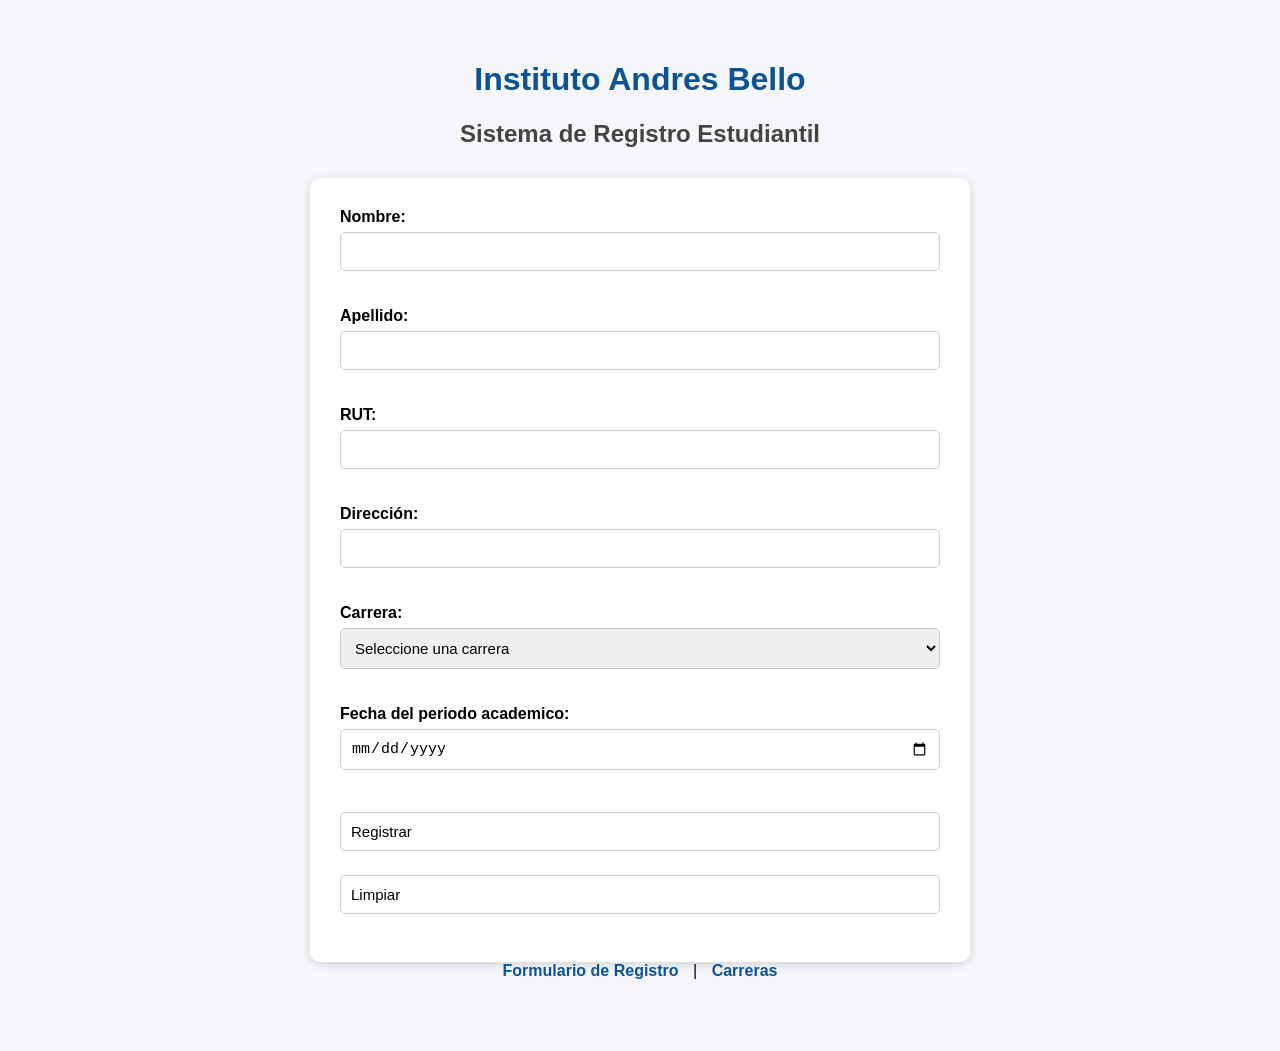
<file: index.html>
<!--========================================
Instituto Andrés Bello
Taller de Integración de Software

Autor: JParadha
Fecha: 20/06/2026

Archivo Index.html
Descripcion: Pagina principal del sitio, sistema de registro estudiantil.
========================================-->
<!DOCTYPE html>
<html lang="es">

<head>
    <!-- Configuración de caracteres -->
        <meta charset="UTF-8">

    <!-- Adaptación a dispositivos móviles -->
        <meta name="viewport" content="width=device-width, initial-scale=1.0">

    <!-- Título que aparecera en la pestaña del navegador -->
        <title>Instituto Andrés Bello | Registro Estudiantil</title>
    
    <!-- Hoja de estilos para la página -->
        <link rel="stylesheet" href="css/estilos.css">
</head>

<body>
<!-- Título principal -->
 <h1>Instituto Andres Bello</h1>

 <!-- Subtítulo -->
 <h2>Sistema de Registro Estudiantil</h2>

 <!-- Inicio del formulario -->
  <form>
      
    <!-- Campo Nombre -->
      <label for="nombre">Nombre:</label><br>
      <input type=""text" id=""nombre" name=""nombre" required><br><br>

    <!-- Campo Apellido -->
      <label for="apellido">Apellido:</label><br>
      <input type=""text" id=""apellido" name=""apellido" required><br><br>

    <!-- Campo RUT -->
      <label for="rut">RUT:</label><br>
      <input type=""text" id=""rut" name=""rut" required><br><br>

    <!-- Campo Direccion -->
        <label for="direccion">Dirección:</label><br>
        <input type=""text" id=""direccion" name=""direccion" required><br><br>
    
    <!-- Campo Carrera -->
        <label for="carrera">Carrera:</label><br>
        <select id="carrera" name="carrera" required>

            <option value="">Seleccione una carrera</option>

            <option>Analista Programador</option>

            <option>Ingeniería en Informática</option>

            <option>Ingeniería en Ciberseguridad</option>

            <option>Ingeniería en Automatización y Robótica</option>

        </select>
        <br><br>

    <!-- Campo Fecha -->
        <label for="periodo">Fecha del periodo academico:</label><br>
        <input type="date" id="periodo" name="periodo" required>
        <br><br>

    <!-- Botones -->
     <input type=""submit" value="Registrar">
     <input type=""reset" value="Limpiar">

  </form>
  
<nav>
    <a href="index.html">Formulario de Registro</a>
    |
    <a href="carreras.html">Carreras</a>
</nav>

</body>

</html>
</file>
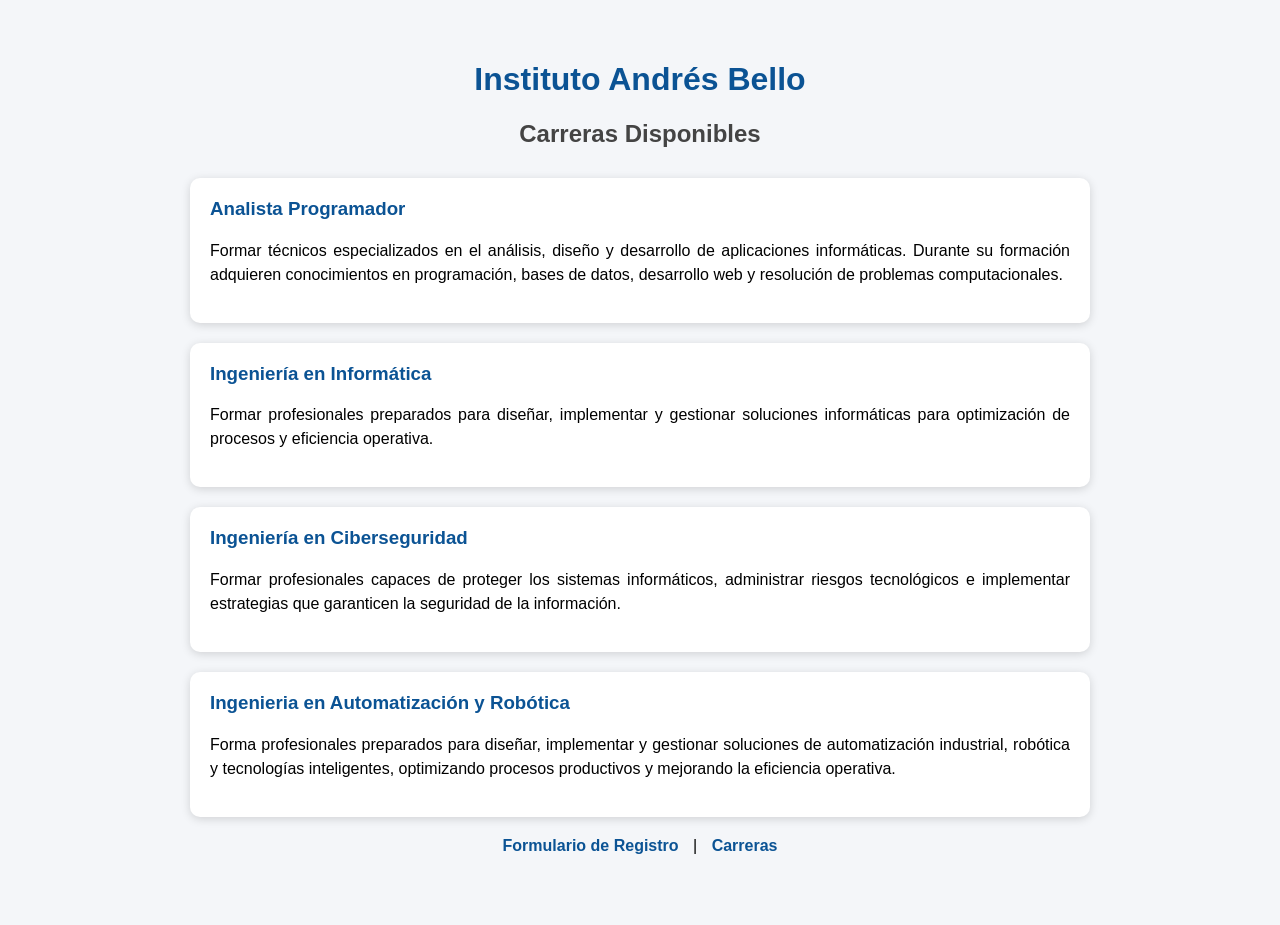
<file: carreras.html>
<!Doctype html>
<html lang="es">
    <head>
        <meta charset="UTF-8">
        <meta name="viewport" content="width=device-width, initial-scale=1.0">
        <title>Instituto Andrés Bello | Carreras</title>
        <link rel="stylesheet" href="css/estilos.css">
    </head>

    <body>
        <h1>Instituto Andrés Bello</h1>
        <h2>Carreras Disponibles</h2>

        <div class="contenedor-carreras">

        <div class="tarjeta">
            <h3>Analista Programador</h3>
            <p>
                Formar técnicos especializados en el análisis, diseño y desarrollo de aplicaciones informáticas.
                Durante su formación adquieren conocimientos en programación, bases de datos, desarrollo web y 
                resolución de problemas computacionales.
            </p>
        </div>

        <div class="tarjeta">
            <h3>Ingeniería en Informática</h3>
            <p>
                Formar profesionales preparados para diseñar, implementar y gestionar soluciones informáticas 
                para optimización de procesos y eficiencia operativa.
            </p>
        </div>

        <div class="tarjeta">
            <h3>Ingeniería en Ciberseguridad</h3>
            <p>
                Formar profesionales capaces de proteger los sistemas informáticos, administrar riesgos 
                tecnológicos e implementar estrategias que garanticen la seguridad de la información.
            </p>
        </div>

        <div class="tarjeta">
            <h3>Ingenieria en Automatización y Robótica</h3>
            <p>
              Forma profesionales preparados para diseñar, implementar y gestionar soluciones de automatización 
              industrial, robótica y tecnologías inteligentes, optimizando procesos productivos y mejorando la 
              eficiencia operativa.
            </p>
        </div>
    </div>

<nav>
    <a href="index.html">Formulario de Registro</a>
    |
    <a href="carreras.html">Carreras</a>
</nav>

</body>

</html>
</file>
<file: css/estilos.css>
/*--========================================
Instituto Andrés Bello
Taller de Integración de Software

Autor: JParadha
Fecha: 20/06/2026

Archivo estilos.css
Descripcion: Hoja de estilos para el proyecto de integración de software. 
Contiene las reglas CSS para el diseño y la apariencia de la aplicación web desarrollada.

========================================*/

/* Configuracion general de la pagina */
body {
    font-family: Arial, Helvetica, sans-serif;
    background-color: #f4f6f9;
    margin:0;
    padding:40px;
}

/* Títulos */
h1{
    text-align:center;
    color:#0b5394;
}

h2{
    text-align:center;
    color:#444444;
    margin-bottom: 30px;
}

/* Formulario */
form{
    background-color:white;
    max-width:600px;
    margin:auto;
    padding:30px;
    border-radius:10px;
    box-shadow: 0px 2px 10px rgba(0,0,0,0.15);
}

/* Etiquetas */
label{
    font-weight:bold;
}

/* Campos del formulario */
input,
textarea,
select{
    width:100%;
    padding:10px;
    margin-top:6px;
    margin-bottom:18px;
    border:1px solid #cccccc;
    border-radius:5px;


box-sizing:border-box;

font-size:15px;
}

/* Botones */
input[type="submit"],
input[type="reset"]{

    width:auto;
    background-color:#0b5394;
    color:white;
    border:none;
    padding:12px 20px;
    cursor:pointer;
    margin-right:10px;
}

/* Efecto al pasar el mouse */
input[type="submit"]:hover,
input[type="reset"]:hover{
    background-color:#073763;
}

/* Diseño responsivo */
@media screen and (max-width:600px){
    body{
        padding:15px;
    }
    form{
        padding:20px;
    }
}

/*====================================
Pagina de Carreras
====================================*/

.contenedor-carreras{
    max-width:900px;
    margin:auto;
}

.tarjeta{
    background:white;
    padding:20px;
    margin-bottom:20px;
    border-radius:10px;
    box-shadow: 0px 2px 10px rgba(0,0,0,0.15);
}

.tarjeta h3{
    margin-top:0;
    color:#0b5394;
}

.tarjeta p{

    text-align:justify;

    line-height:1.5;

}

/*====================================
Menú de navegación
====================================*/

nav{

    text-align:center;

    margin-bottom:30px;

}

nav a{

    text-decoration:none;

    color:#0b5394;

    font-weight:bold;

    margin:0 10px;

}

nav a:hover{

    text-decoration:underline;

}
</file>
